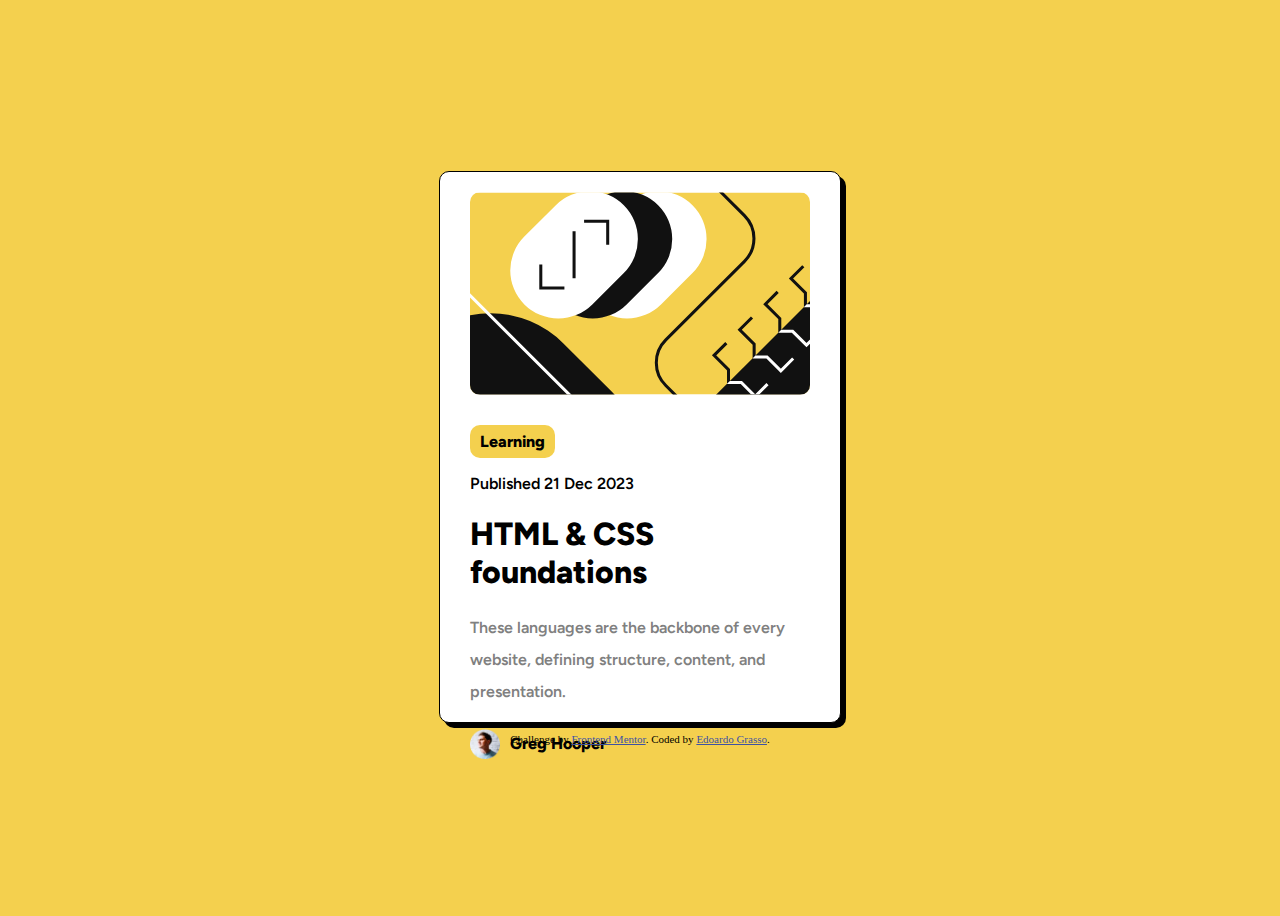
<file: index.html>
<!DOCTYPE html>
<html lang="en">
<head>
  <meta charset="UTF-8">
  <meta name="viewport" content="width=device-width, initial-scale=1.0"> <!-- displays site properly based on user's device -->

  <link rel="icon" type="image/png" sizes="32x32" href="./assets/images/favicon-32x32.png">

  <link href="style.css" rel="stylesheet"/>

  <link rel="preconnect" href="https://fonts.googleapis.com">
  <link rel="preconnect" href="https://fonts.gstatic.com" crossorigin>
  <link href="https://fonts.googleapis.com/css2?family=Figtree:wght@600;800&display=swap" rel="stylesheet">
  
  <title>Frontend Mentor | Blog preview card</title>

  <!-- Feel free to remove these styles or customise in your own stylesheet 👍 -->
  <style>
    .attribution { font-size: 11px; text-align: center; }
    .attribution a { color: hsl(228, 45%, 44%); }
  </style>
</head>
<body>

  <article>
    <img class="blog-image"
      src="./illustration-article.svg"
      alt="abstract graphic of the blog"
      height="300"
      width="300"
    />

    <div class="main-div">    
      <p class="extra">Learning</p>

      <p class="date">Published 21 Dec 2023</p>

      <h1 class="main-title">HTML & CSS foundations</h1>

      <p class="content">These languages are the backbone of every website, defining structure, content, and presentation.</p>
      <div class="author-div">
        <img class="author-avatar"
          src="./image-avatar.webp"
          alt="picture of the author"
          height="30"
          width="30"
        />
        <p class="author">Greg Hooper</p>
      </div>
    </div>
  </article>
  
  <div class="attribution">
    Challenge by <a href="https://www.frontendmentor.io?ref=challenge" target="_blank">Frontend Mentor</a>. 
    Coded by <a href="#">Edoardo Grasso</a>.
  </div>
</body>
</html>
</file>
<file: style.css>
body {
  background-color: hsl(47, 88%, 63%);
  display: flex;
  flex-direction: column;
  justify-content: center;
  align-items: center;
  height: 100vh;
  gap: 10px;
}

article {
  background-color: white;
  border-color: black;
  border-radius: 10px;
  border: 1px solid;
  box-shadow: 5px 5px;
  width: 400px;
  height: 550px;
}

.blog-image {
  width: 85%;
  height: auto;
  object-fit: contain;
  border-radius: 10px;
  display: block;
  margin-left: auto;
  margin-right: auto;
  margin-top: 20px;
}

p {
  font-size: 16px;
  font-family: 'Figtree', sans-serif;
  font-weight: 600;
}

.main-title {
  font-family: 'Figtree', sans-serif;
  font-weight: 800;
}

.extra {
  font-weight: 800;
  background-color: hsl(47, 88%, 63%);
  display: inline-block;
  padding: 7px 10px;
  margin-top: 0;
  border-radius: 10px;
}

.author {
  font-weight: 800;
}

.content {
  color: hsl(0, 0%, 50%);
  margin-bottom: 10px;
  line-height: 2rem;
}

.main-div {
  margin: 30px;
}

.date {
  margin: 0 0;
}

.author-div {
  display: flex;
  align-items: center;
  gap: 10px;
}
</file>
